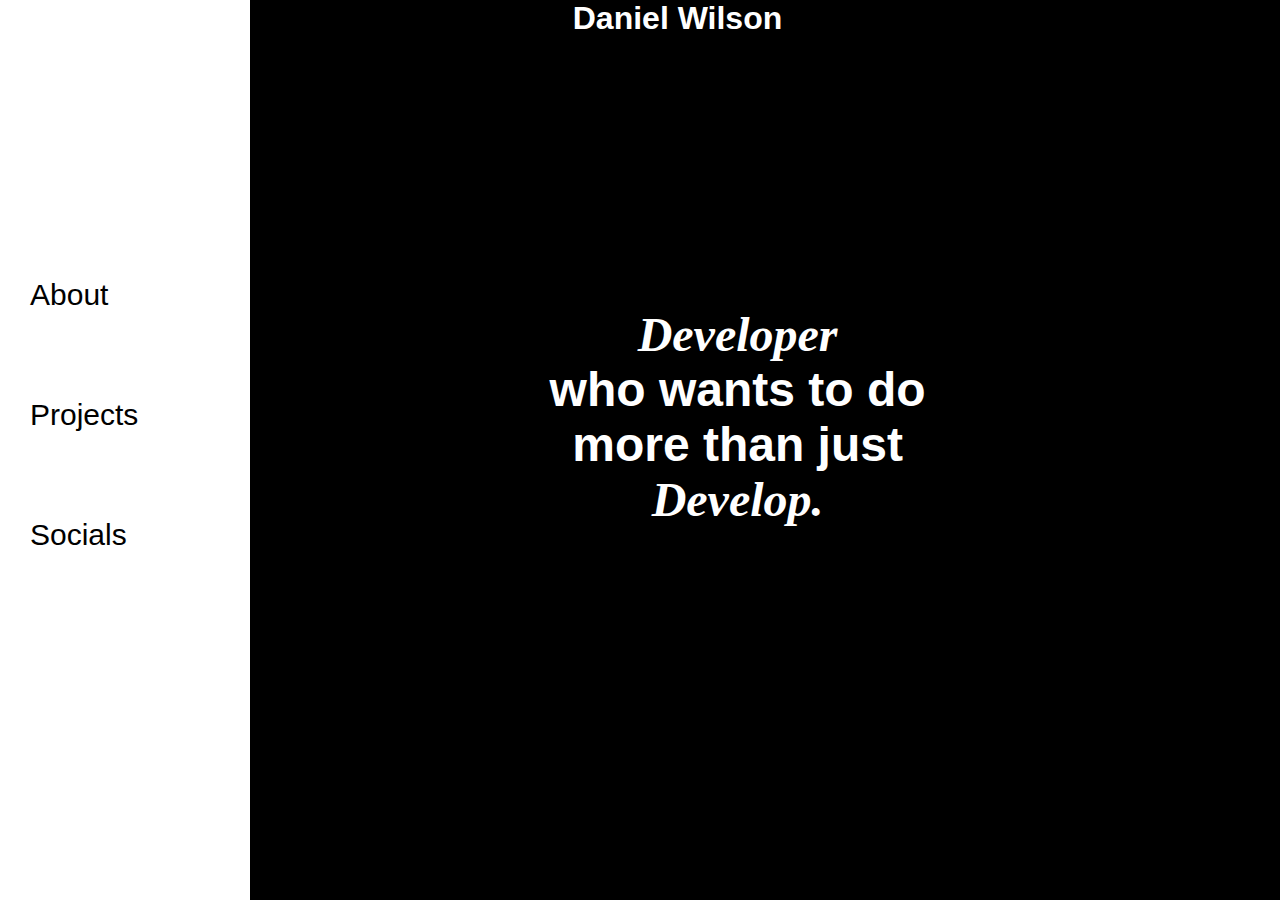
<file: index.html>
<!DOCTYPE html>
<html lang="en">
<head>
    <meta charset="UTF-8">
    <meta http-equiv="X-UA-Compatible" content="IE=edge">
    <meta name="viewport" content="width=device-width, initial-scale=1.0">
    <title>Me</title>
    <link rel="stylesheet" href="style.css">
</head>
<body>
   <div class="header">
        <div class="side-nav">
            <ul class="nav-links">
                <li><a href="about.html"><p>About</p></a></li>
                <li><a href="projects.html"><p>Projects</p></a></li>
                <li><a href="social.html"><p>Socials</p></a></li>
            </ul>
            <h6 class="foot">Thank you for taking a look</h6>
        </div>
        <div>
            <h1 class="whiteTxt mainTxt">Daniel Wilson</h1>
        </div>
        <div class="quoteBox">
            <h1 class="whiteTxt quoteTxt"><p class="italic">Developer</p>who wants to do more than just <p class="italic">Develop.</p></h1>
        </div>
   </div>
</body>
</html>
</file>
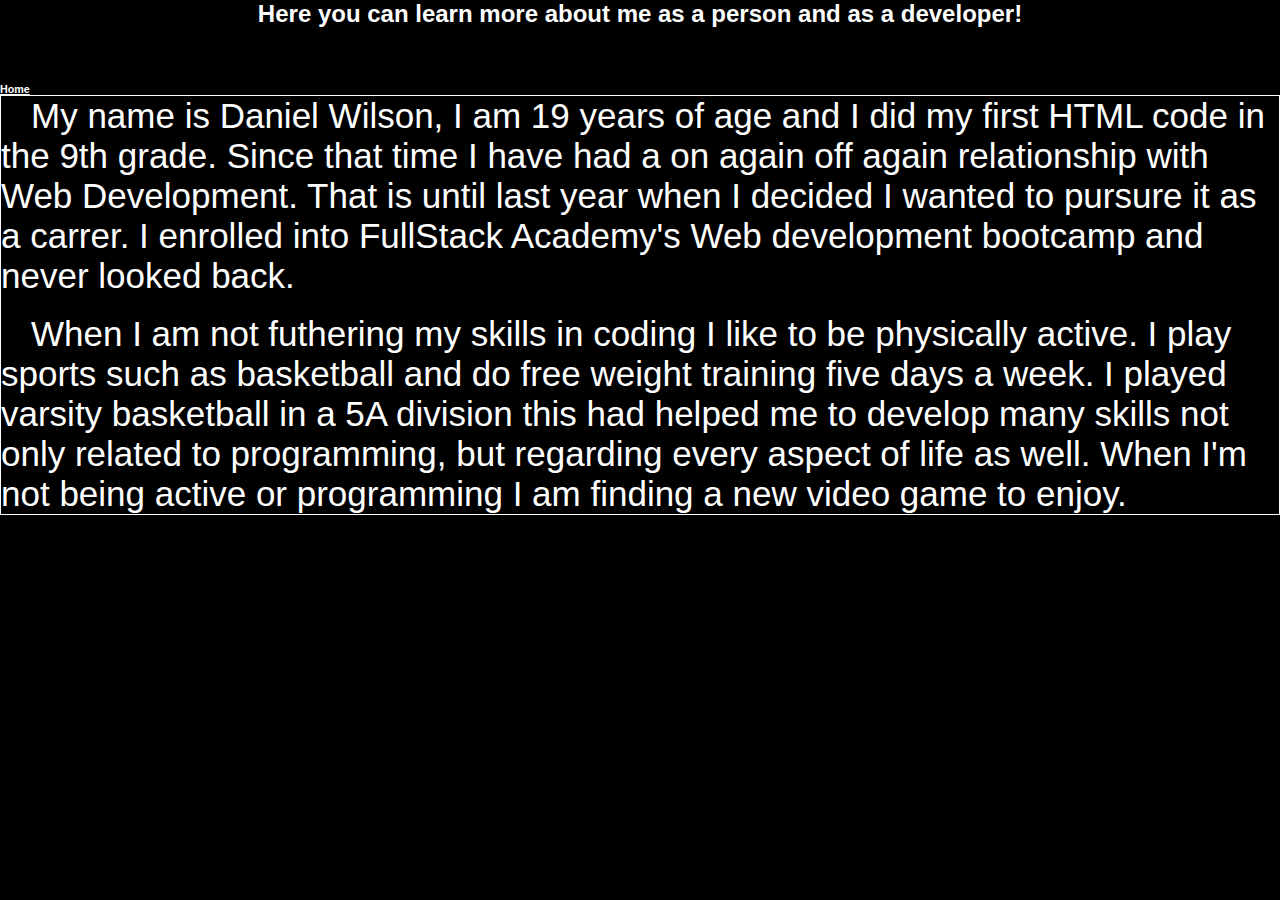
<file: about.html>
<!DOCTYPE html>
<html lang="en">
<head>
    <meta charset="UTF-8">
    <meta http-equiv="X-UA-Compatible" content="IE=edge">
    <meta name="viewport" content="width=device-width, initial-scale=1.0">
    <link rel="stylesheet" href="style.css">
    <title>About</title>
</head>
<body>
    <!-- <p class="whiteTxt">Test</p> -->
    <div>
        <h2 class="headTit aboutHead">Here you can learn more about me as a person and as a developer!</h2>
        <h6><a href="index.html" class="whiteTxt">Home</a></h6>
        <div class="border">
            <p class="whiteTxt aboutInfo tab">  My name is Daniel Wilson, I am 19 years of age and I did my first HTML code in the 9th grade. Since that time I have had a on again off again relationship with Web Development. That is until last year when I decided I wanted to pursure it as a carrer. I enrolled into FullStack Academy's Web development bootcamp and never looked back.</p><br>
            <p class="whiteTxt aboutInfo tab">When I am not futhering my skills in coding I like to be physically active. I play sports such as basketball and do free weight training five days a week. I played varsity basketball in a 5A division this had helped me to develop many skills not only related to programming, but regarding every aspect of life as well. When I'm not being active or programming I am finding a new video game to enjoy.</p>
        </div>
    </div>
</body>
</html>
</file>
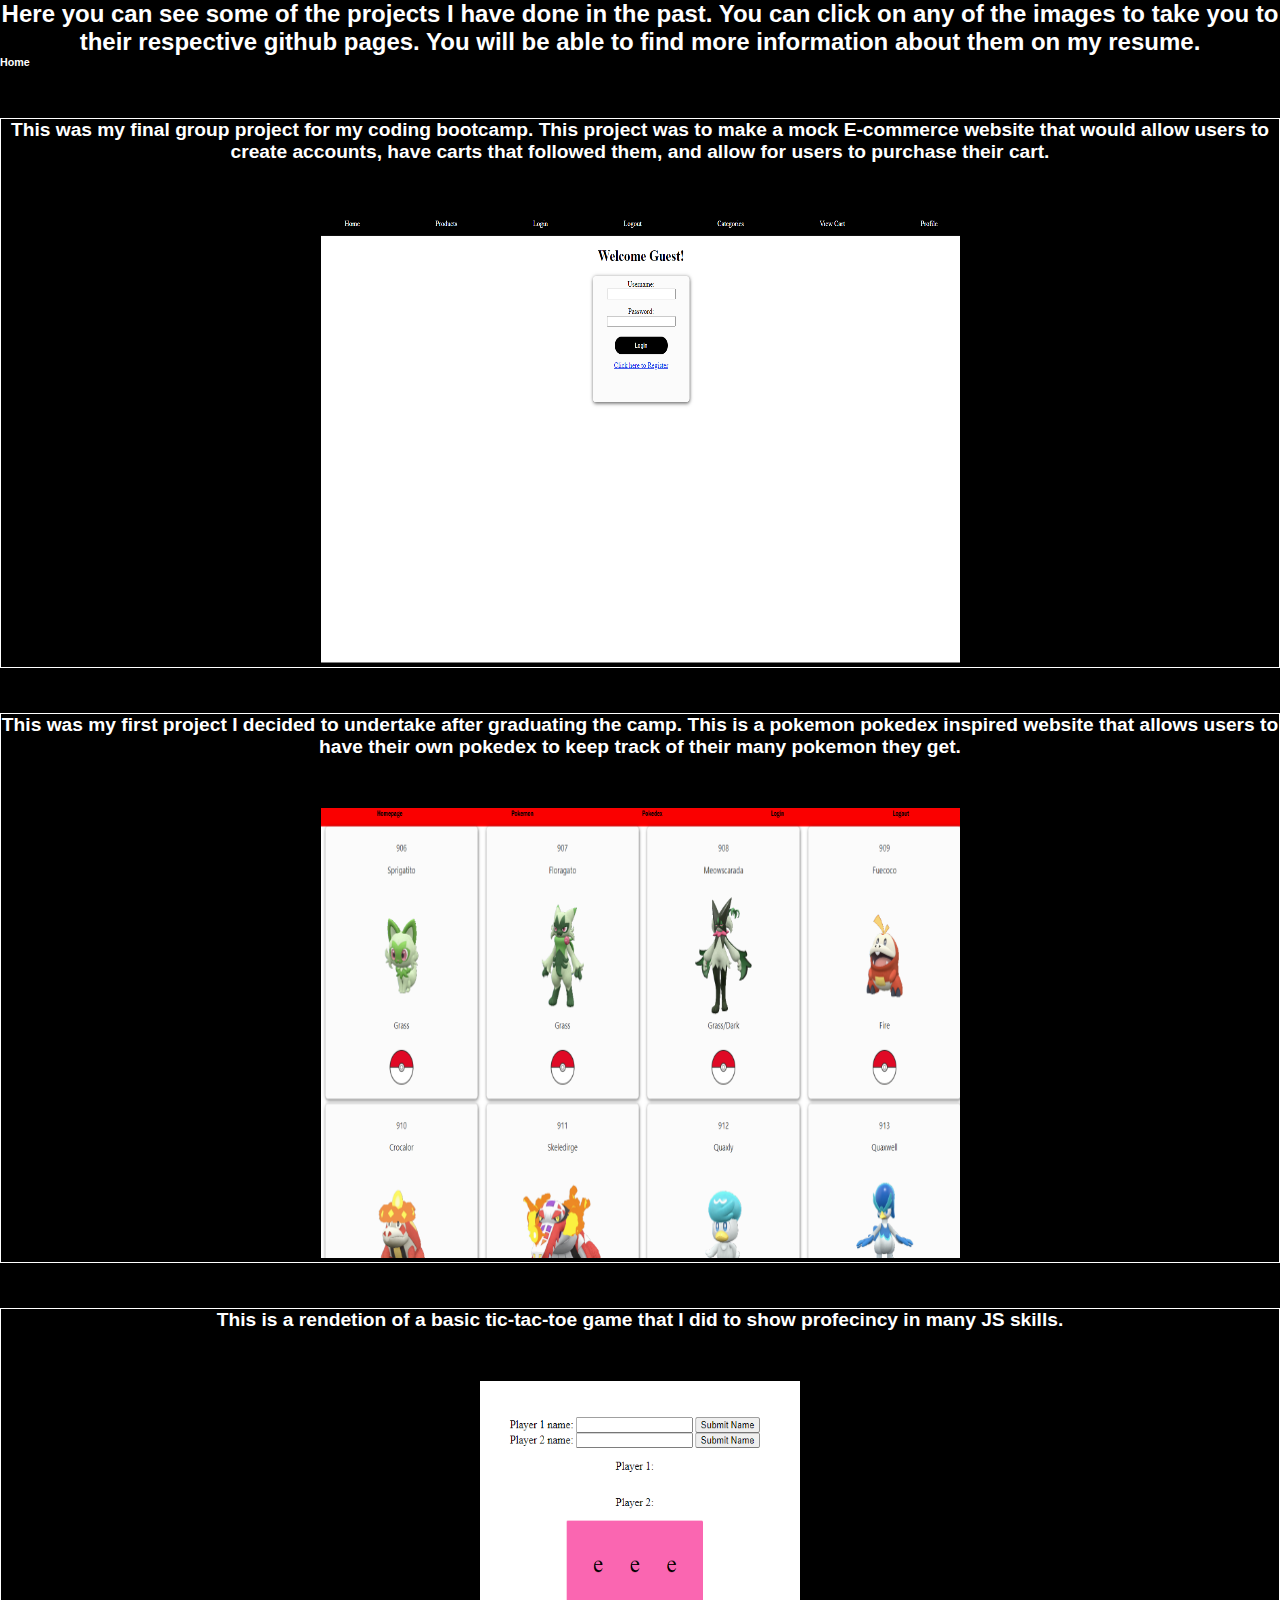
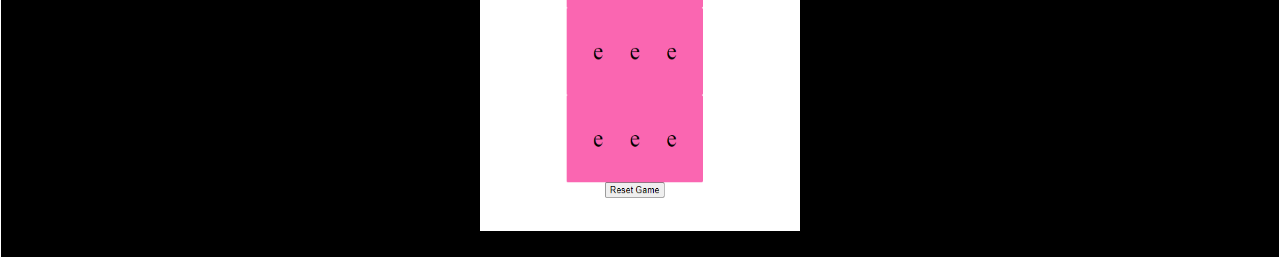
<file: projects.html>
<!DOCTYPE html>
<html lang="en">
<head>
    <meta charset="UTF-8">
    <meta http-equiv="X-UA-Compatible" content="IE=edge">
    <meta name="viewport" content="width=device-width, initial-scale=1.0">
    <link rel="stylesheet" href="style.css">
    <title>Projects</title>
</head>
<body>
    <!-- <p class="whiteTxt">Test</p> -->
    <div>
        <h2 class="headTit">Here you can see some of the projects I have done in the past. You can click on any of the images to take you to their respective github pages. You will be able to find more information about them on my resume.</h2>
        <h6 class="whiteTxt"><a href="index.html" style="text-decoration: none; color: white;">Home</a></h6>
        <div class="gridCont">
            <div class="whiteTxt gridItem grid1">
                <p class="proTxt">This was my final group project for my coding bootcamp. This project was to make a mock E-commerce website that would allow users to create accounts, have carts that followed them, and allow for users to purchase their cart.</p>
                <a href="https://github.com/Brandon-William-Daniel/Grace_FrontEnd" target="_blank"><img class="photo" src="grace.PNG"></a>
            </div>
            <div class="whiteTxt gridItem grid2">
                <p class="proTxt">This was my first project I decided to undertake after graduating the camp. This is a pokemon pokedex inspired website that allows users to have their own pokedex to keep track of their many pokemon they get.</p>
                <a href="https://silver-stardust-f949d4.netlify.app/" target="_blank"><img src="mons.PNG" class="photo"></a>
            </div>
            <div class="whiteTxt gridItem grid3">
                <p class="proTxt">This is a rendetion of a basic tic-tac-toe game that I did to show profecincy in many JS skills.</p>
                <a href="https://reliable-gumdrop-e353a2.netlify.app" target="_blank"><img class="photo" src="tic.PNG"></a>
            </div>
        </div>
</div>
</body>
</html>
</file>
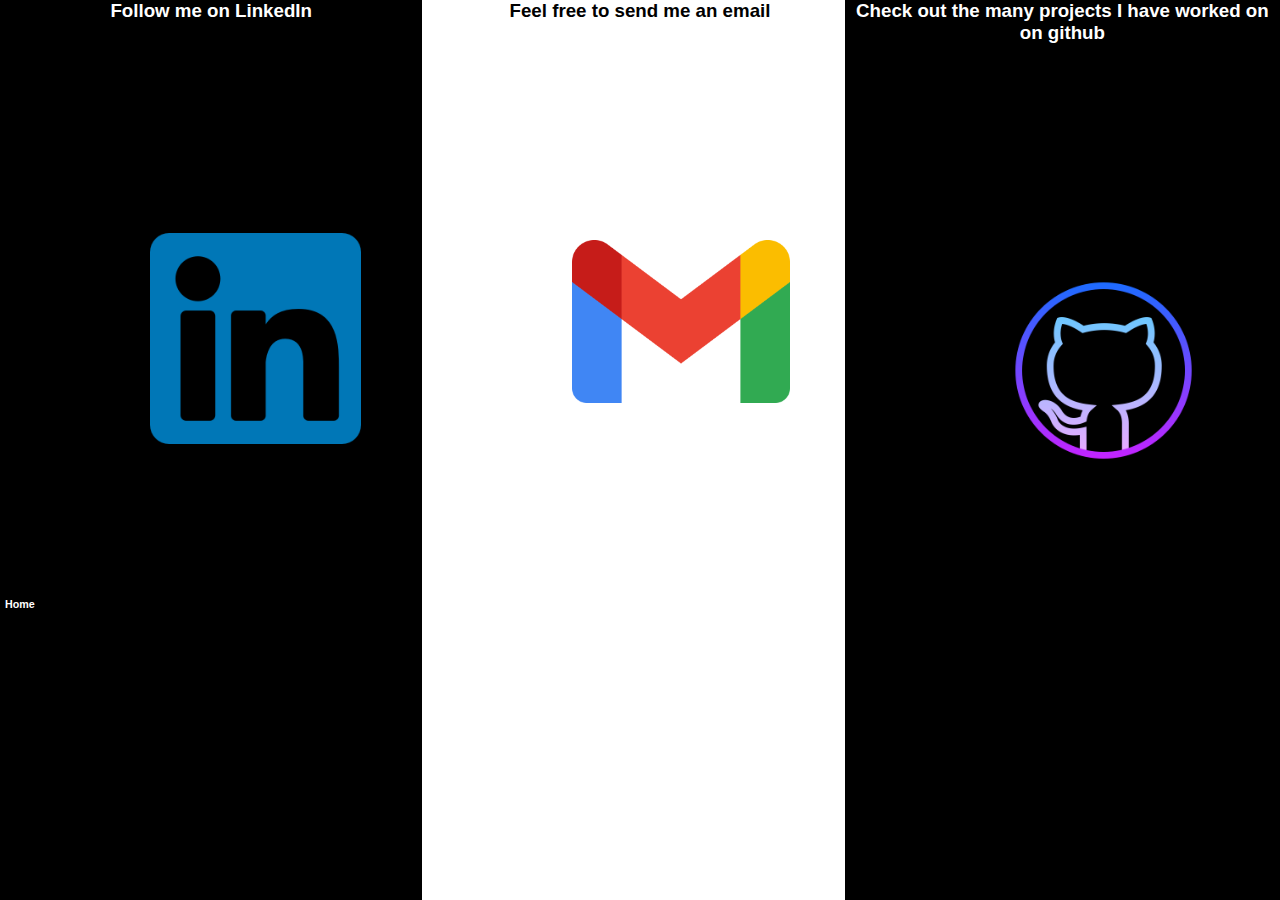
<file: social.html>
<!DOCTYPE html>
<html lang="en">
<head>
    <meta charset="UTF-8">
    <meta http-equiv="X-UA-Compatible" content="IE=edge">
    <meta name="viewport" content="width=device-width, initial-scale=1.0">
    <link rel="stylesheet" href="style.css">
    <title>Socials</title>
</head>
<body>
    <div class="socialCont">
       <div class="cont1">
            <h3 class="socialInfo whiteTxt">Follow me on LinkedIn</h3>
            <a href="https://www.linkedin.com/in/daniel-wilson-b0833b256/" target="_blank"><img class="logos" src="linkedin.png" alt="linkedin logo"></a>
            <h6 class="home"><a href="index.html">Home</a></h6>
       </div>
       <div class="cont2">
            <h3 class="socialInfo">Feel free to send me an email</h3>
            <a href="mailto: danielwil677@gmail.com" target="_blank"><img class="logos" src="email.png" alt="gmail logo"></a>
       </div>

       <div class="cont3">
            <h3 class="socialInfo whiteTxt">Check out the many projects I have worked on on github</h3>
            <a href="https://github.com/DanielW677" target="_blank"><img class="logos" src="github.png" alt="github logo"></a>
       </div>
    </div>
</body>
</html>
</file>
<file: style.css>
*{
    margin: 0;
    padding: 0;
    box-sizing: border-box;
    font-family: 'poppins', sans-serif;
}
body{
    background-color: black;
}
.whiteTxt{
    color: white;
}
.mainTxt{
    text-align: center;
    position: inherit;
    padding-left: 75px;
}
.quoteBox{
    width: 400px;
    margin-left: 42vw;
    margin-top: 30vh;
}
.italic{
    font-weight: bold;
    font-style: italic;
    font-family: 'Times New Roman', Times, serif;
}
.quoteTxt{
    text-align: center;
    margin-top: 50px;
    font-size: 3em;
}
.non{
    text-decoration: none;
}
.header{
    width: 100%;
    height: 100vh;
    background: black;
}
.foot{
    margin-top: 37vh;
}
.home{
    margin-top: 150px;
    color: white;
}
.home a {
    text-decoration: none;
    color: white;
    padding-left: 5px;
}
.border{
    border: 1px solid white;
}
.aboutInfo{ 
    font-size: 35px;
}
.tab{
    text-indent: 30px;
}
.aboutHead{
    margin-bottom: 55px;
}
.socialInfo{
    text-align: center;
}
.side-nav{
    width: 250px;
    height: 100%;
    background: white;
    position: fixed;
    top: 0;
    left: 0;
    padding: 20px 30px;
}
.nav-links{
    display: flex;
    margin-top: 100% ;
    list-style: none;
    position: relative;
    flex-direction: column;
    justify-content: space-around;
}
.nav-links li{
    padding-top: 50px;
}
.nav-links li a {
    color: black;
    text-decoration: none;
    padding: 10px 14px;
}
.nav-links li p{
    font-size: 30px;
}
.nav-links li:hover a{
    color: gray;
    width: 100%;
    font-style: italic;
    font-weight: bolder;
}
.cont1{
    width: 33%;
    height: 100%;
    position: absolute;
    background: black;
}
.cont2{
    margin-left: 33%;
    width: 34%;
    height: 100%;
    position: absolute;
    background: white;
}
.cont3{
    margin-left: 66%;
    width: 34%;
    height: 100%;
    position: absolute;
    background: black;
}
.logos{
   margin:50% 0 0 150px ;
   width: 50%;
}
.gridCont{
    padding-top: 50px;
    display: flex;
    justify-content: space-around;
    flex-wrap: wrap;
}
.gridItem{
    border: 1px solid white;
}
.gridItem div p{
    text-align: center;
}
.grid1{
    text-align: center;
    font-weight: bold;
    width: 100%;
    height: 550px;
    margin-bottom: 45px;
    /* padding: 150px 150px 150px 150px; */
}
.grid2{
    text-align: center;
    font-weight: bold;
    width: 100%;
    height: 550px;
    margin-bottom: 45px;
    /* padding: 150px 150px 150px 150px; */
}
.grid2 .photo{
    align-items: center;
}
.grid3{
    text-align: center;
    font-weight: bold;
    width: 100%;
    height: 550px;
    /* padding: 150px 150px 150px 150px; */
}
.proTxt{
    padding-bottom: 50px;
    font-family: 'Franklin Gothic Medium', 'Arial Narrow', Arial, sans-serif;
    font-size: larger;
}
.photo{
    width: 50%;
    height: 450px;
}
.grid3 .photo{
    width:25% ;
}
.headTit{
    text-align: center;
    color: white;

}
</file>
